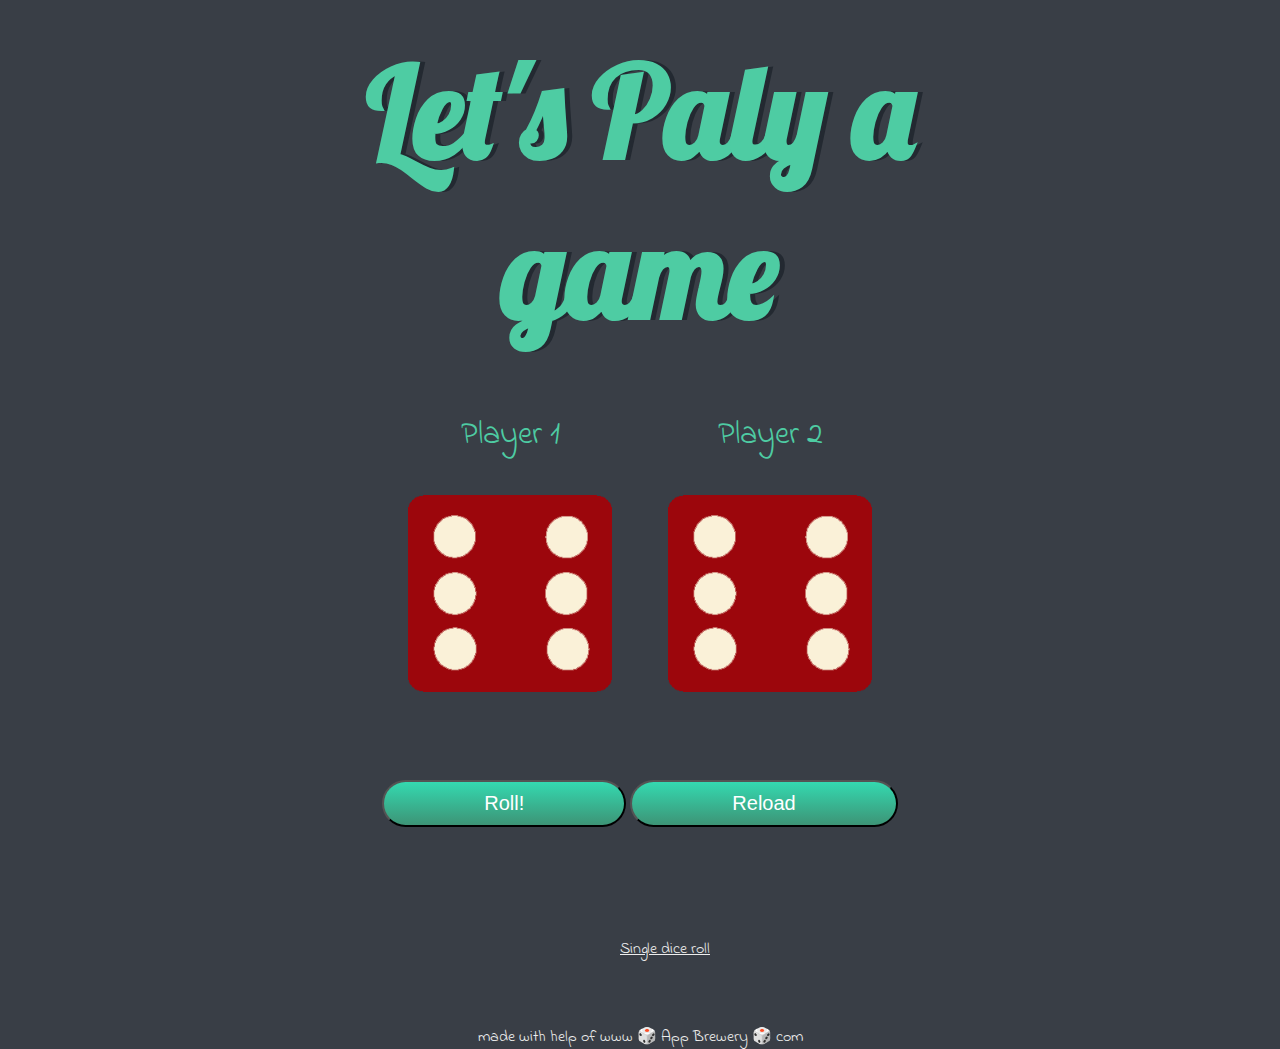
<file: index.html>
<!DOCTYPE html>
<html lang="en" dir="ltr">
  <head>
    <meta charset="utf-8">
    <title>Dicee</title>
    <link rel="stylesheet" href="styles.css">
    <link href="https://fonts.googleapis.com/css?family=Indie+Flower|Lobster" rel="stylesheet">
    <link rel="icon" href="images/favicon.ico">

  </head>
  <body>

    <div class="container">
      <h1>Let's Paly a game</h1>

      <div class="dice">
        <p>Player 1</p>
        <img class="img1" src="images/dice6.png">
      </div>

      <div class="dice">
        <p>Player 2</p>
        <img class="img2" src="images/dice6.png">
      </div>

    </div>

    <div class="button">
      <button class="btn">Roll!</button>
      <button class="btnreload">Reload</button>
      
    </div>
    <div class="bottom-container">
      <a class="footer-link" href="diceroll.html">Single dice roll</a>
    </div>

    <script src="index.js"></script>
  </body>
  <footer>
   made with help of www 🎲 App Brewery 🎲 com
  </footer>
</html>
</file>
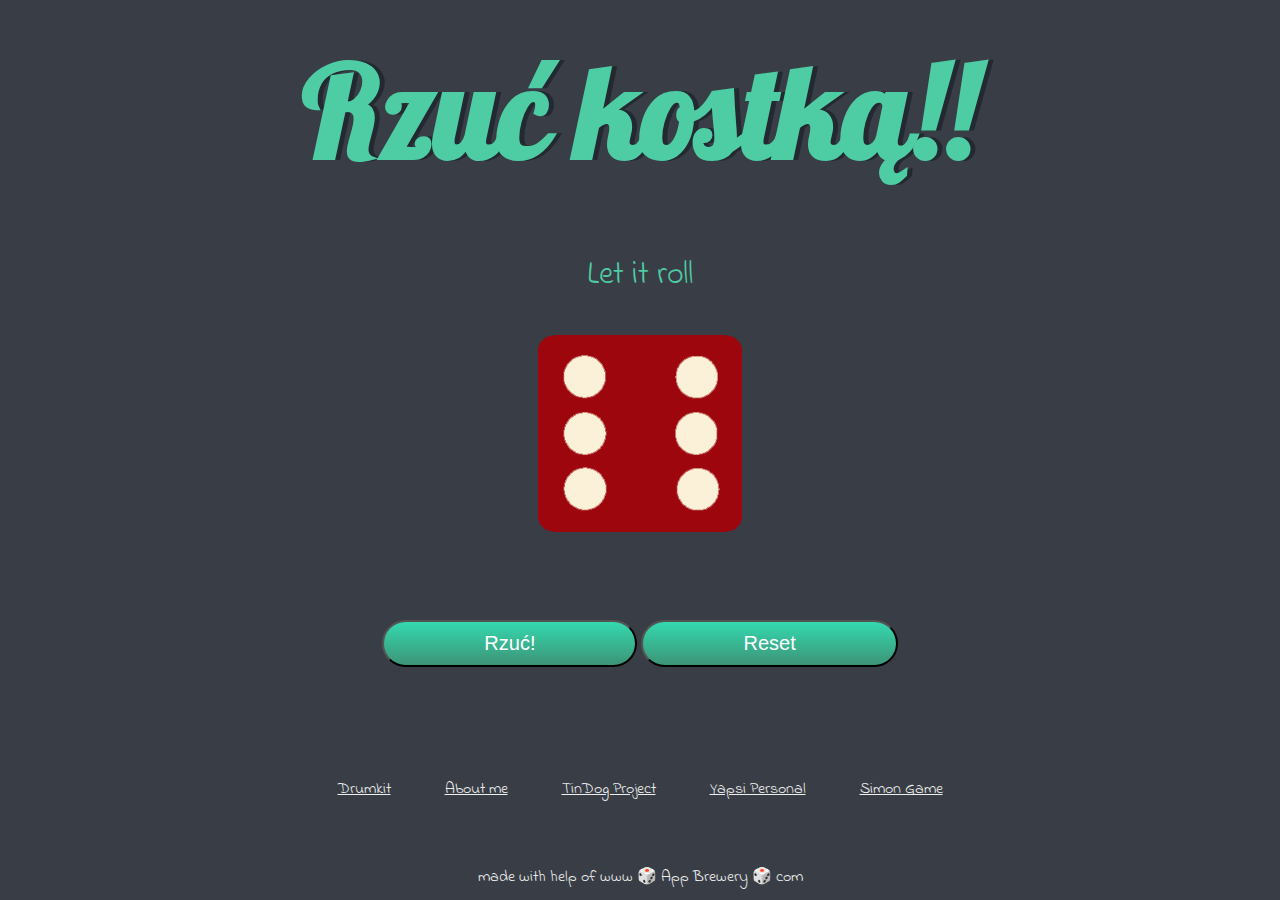
<file: diceroll.html>
<!DOCTYPE html>
<html lang="en" dir="ltr">
  <head>
    <meta charset="utf-8">
    <title>Dicee</title>
    <link rel="stylesheet" href="styles.css">
    <link href="https://fonts.googleapis.com/css?family=Indie+Flower|Lobster" rel="stylesheet">
    <link rel="icon" href="images/favicon.ico">

  </head>
  <body>

    <div class="container">
      <h1>Rzuć kostką!!</h1>

      <div class="dice">
        <p>Let it roll</p>
        <img class="img1" src="images/dice6.png">
      </div>

    
    </div>

    <div class="button">
      <button class="btn">Rzuć!</button>
      <button class="btnreload">Reset</button>
      
    </div>
    <div class="bottom-container">
      <a class="footer-link1" href="https://tomaszcichon919.github.io/Drumkit/">Drumkit</a>
      <a class="footer-link" href="https://tomaszcichon919.github.io/Bio/">About me</a>
      <a class="footer-link" href="https://tomaszcichon919.github.io/The-Tindog-Project/">TinDog Project</a>
      <a class="footer-link" href="https://tomaszcichon919.github.io/Yapsi/">Yapsi Personal</a>
       <a class="footer-link" href=" https://tomaszcichon919.github.io/Simon-Game/">Simon Game</a>
    </div>

    <script src="index1.js"></script>
  </body>
  <footer>
   made with help of www 🎲 App Brewery 🎲 com
  </footer>
</html>
</file>
<file: styles.css>
.container {
  width: 70%;
  margin: auto;
  text-align: center;
}

.dice {
  text-align: center;
  display: inline-block;

}

body {
  background-color: #393E46;
  margin: auto;
  text-align: center;
}

h1 {
  margin: 30px;
  font-family: 'Lobster', cursive;
  text-shadow: 5px 0 #232931;
  font-size: 8rem;
  color: #4ECCA3;
}

p {
  font-size: 2rem;
  color: #4ECCA3;
  font-family: 'Indie Flower', cursive;
}

img {
  width: 80%;
}
.btn {
  background: #34d9b0;
  background-image: -webkit-linear-gradient(top, #34d9b0, #3d9476);
  background-image: -moz-linear-gradient(top, #34d9b0, #3d9476);
  background-image: -ms-linear-gradient(top, #34d9b0, #3d9476);
  background-image: -o-linear-gradient(top, #34d9b0, #3d9476);
  background-image: linear-gradient(to bottom, #34d9b0, #3d9476);
  -webkit-border-radius: 28;
  -moz-border-radius: 28;
  border-radius: 28px;
  font-family: Arial;
  color: #ffffff;
  font-size: 20px;
  padding: 10px 100px 10px 100px;
  text-decoration: none;
  

}


.btn:hover {
  background: #3cfcd9;
  background-image: -webkit-linear-gradient(top, #3cfcd9, #7edec0);
  background-image: -moz-linear-gradient(top, #3cfcd9, #7edec0);
  background-image: -ms-linear-gradient(top, #3cfcd9, #7edec0);
  background-image: -o-linear-gradient(top, #3cfcd9, #7edec0);
  background-image: linear-gradient(to bottom, #3cfcd9, #7edec0);
  text-decoration: none;
}
.btnreload {
  background: #34d9b0;
  background-image: -webkit-linear-gradient(top, #34d9b0, #3d9476);
  background-image: -moz-linear-gradient(top, #34d9b0, #3d9476);
  background-image: -ms-linear-gradient(top, #34d9b0, #3d9476);
  background-image: -o-linear-gradient(top, #34d9b0, #3d9476);
  background-image: linear-gradient(to bottom, #34d9b0, #3d9476);
  -webkit-border-radius: 28;
  -moz-border-radius: 28;
  border-radius: 28px;
  font-family: Arial;
  color: #ffffff;
  font-size: 20px;
  padding: 10px 100px 10px 100px;
  text-decoration: none;
  

}
.btnreload:hover {
  background: #3cfcd9;
  background-image: -webkit-linear-gradient(top, #3cfcd9, #7edec0);
  background-image: -moz-linear-gradient(top, #3cfcd9, #7edec0);
  background-image: -ms-linear-gradient(top, #3cfcd9, #7edec0);
  background-image: -o-linear-gradient(top, #3cfcd9, #7edec0);
  background-image: linear-gradient(to bottom, #3cfcd9, #7edec0);
  text-decoration: none;
}
.button
{
  text-align: center;
  position: relative;
  padding: 80px 100px 10px 100px;
  margin: auto;
  
}

.bottom-container{
  padding-top: 100px;
  margin: auto;
}
.footer-link{
  margin-top: 5%;
  color: #EEEEEE;
  text-align: center;
  font-family: 'Indie Flower', cursive;
  padding-left: 50px;
  
}

.footer-link1{
  margin-top: 5%;
  color: #EEEEEE;
  text-align: center;
  font-family: 'Indie Flower', cursive;

  
}

footer {
  margin-top: 5%;
  color: #EEEEEE;
  text-align: center;
  font-family: 'Indie Flower', cursive;

}
</file>
